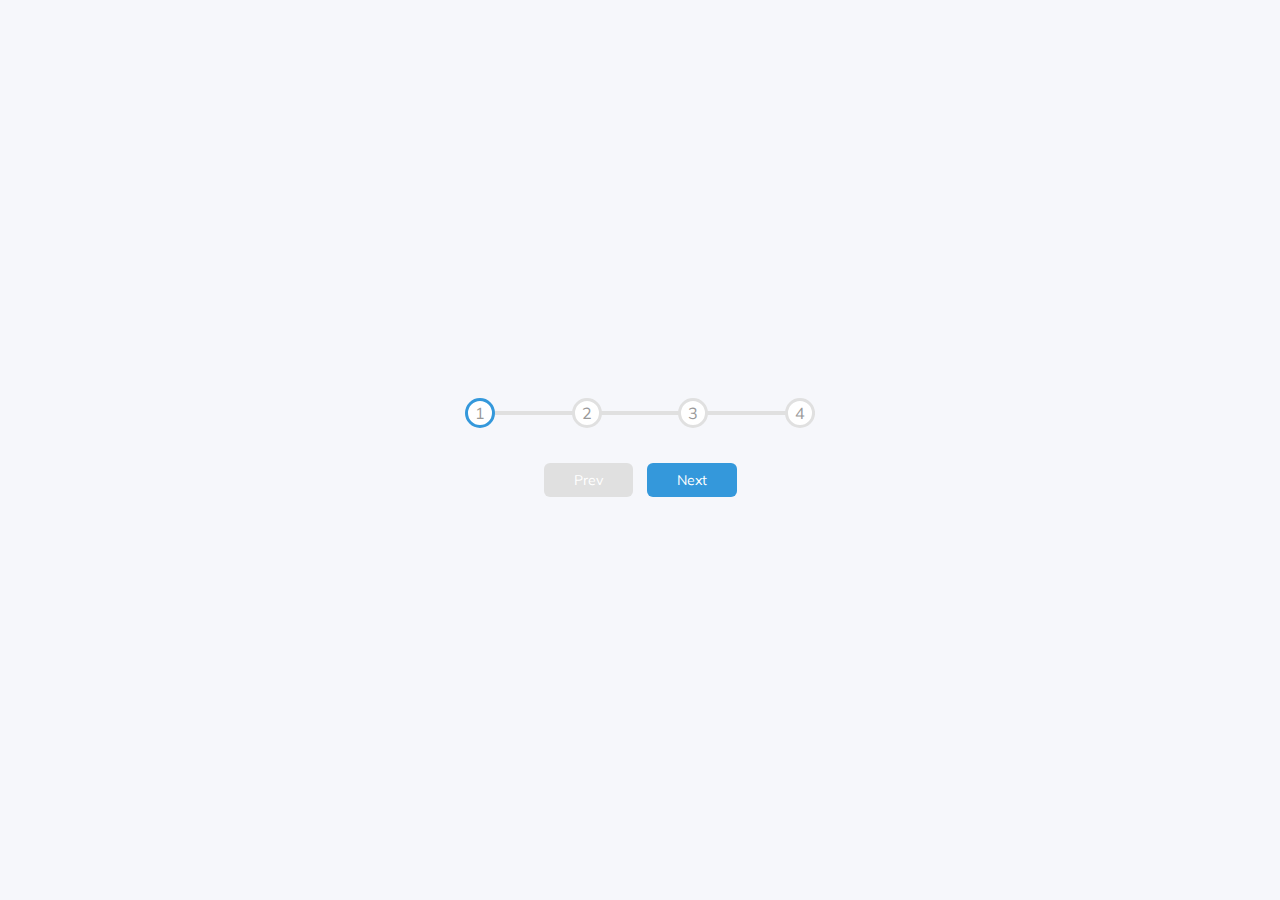
<file: 2.Progress Steps/index.html>
<!DOCTYPE html>
<html lang="en">
<head>
    <meta charset="UTF-8">
    <meta http-equiv="X-UA-Compatible" content="IE=edge">
    <meta name="viewport" content="width=device-width, initial-scale=1.0">
    <title>Progress Steps</title>
    <link rel="stylesheet" href="https://cdnjs.cloudflare.com/ajax/libs/font-awesome/6.1.1/css/all.min.css" integrity="sha512-KfkfwYDsLkIlwQp6LFnl8zNdLGxu9YAA1QvwINks4PhcElQSvqcyVLLD9aMhXd13uQjoXtEKNosOWaZqXgel0g==" crossorigin="anonymous" referrerpolicy="no-referrer" />
    <link rel="stylesheet" href="style.css">
</head>
<body>
    <div class="container">
        <div class="progress-container">
            <div class="progress" id="progress"></div>
            <div class="circle active">1</div>
            <div class="circle">2</div>
            <div class="circle">3</div>
            <div class="circle">4</div>
        </div>
        <button class="btn" id="prev" disabled>Prev</button>
        <button class="btn" id="nxt">Next</button>
    </div>

<script type="text/javascript" src="script.js"></script>
</body>
</html>
</file>
<file: 2.Progress Steps/style.css>
@import url('https://fonts.googleapis.com/css2?family=Muli&display=swap');


* {
    box-sizing: border-box;
}

body {
    background-color:  #f6f7fb;
    font-family: 'Muli', sans-serif;
    display:flex;
    align-items: center;
    justify-content: center;
    height: 100vh;
    overflow: hidden;
    margin: 0;
}

.container {
    text-align: center;
}

.progress-container{
    display: flex;
    justify-content: space-between;
    position: relative;
    margin-bottom: 30px;
    max-width: 100%;
    width:350px;
}

.progress-container::before {
    content:'';
    background-color: #e0e0e0;
    position: absolute;
    top:50%;
    left: 0;
    transform: translateY(-50%);
    height: 4px;
    width:100%;
    z-index:-1;

}

.progress{
    background-color: #3498db;
    position: absolute;
    top:50%;
    left: 0;
    transform: translateY(-50%);
    height: 4px;
    width:0%;
    z-index:-1;
    transition: 0.4s ease;
}

.circle{
    background-color: #fff;
    color:#999;
    border-radius: 50%;
    height: 30px;
    width: 30px;
    display: flex;
    align-items: center;
    justify-content: center;
    border: 3px solid #e0e0e0;
    transition: 0.4s ease;
}

.circle.active{
    border-color:#3498db;
}

.btn {
    background-color:#3498db;
    color:#fff;
    border:0;
    border-radius: 6px;
    cursor: pointer;
    font-family: inherit;
    padding: 8px 30px;
    margin: 5px;
    font-size:14px;
}

.btn:active{
    transform: scale(0.98);
}

.btn:focus{
    outline: 0;

}

.btn:disabled {
    background-color: #e0e0e0;
    cursor: not-allowed;
}
</file>
